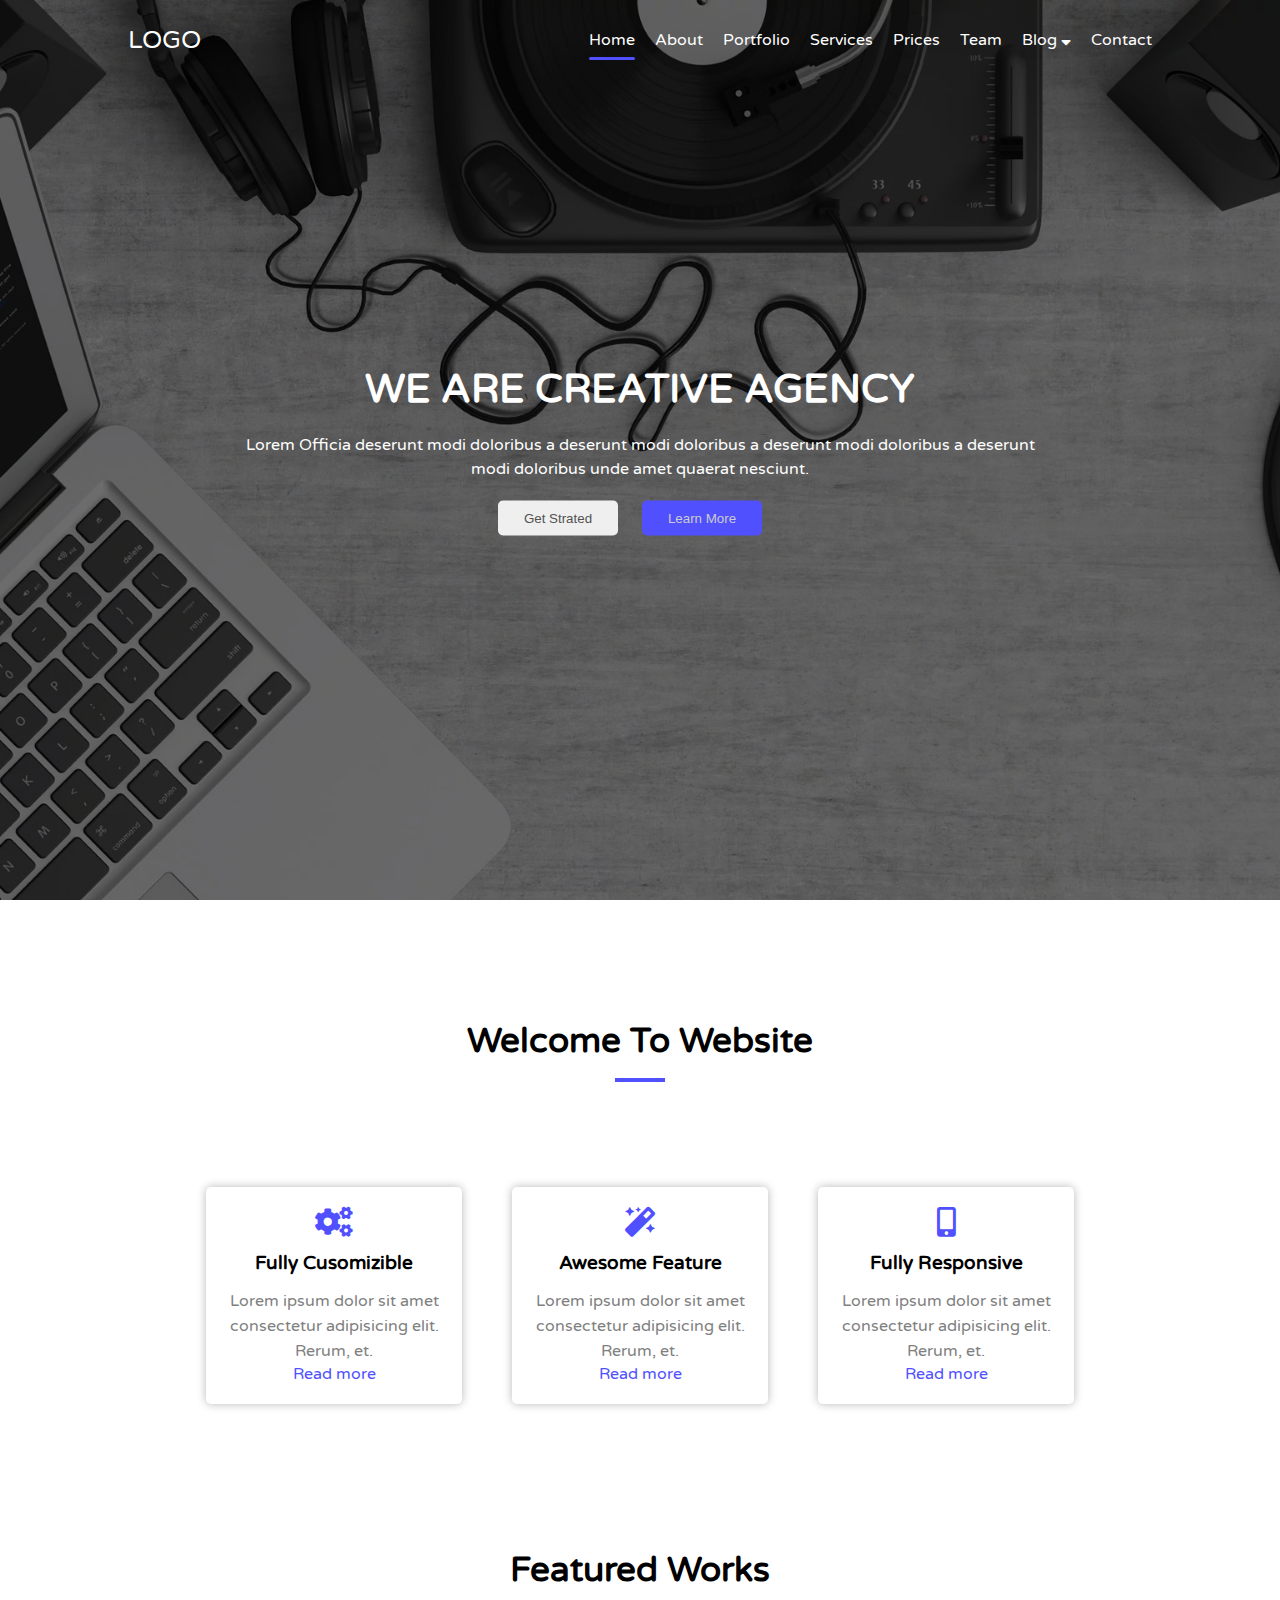
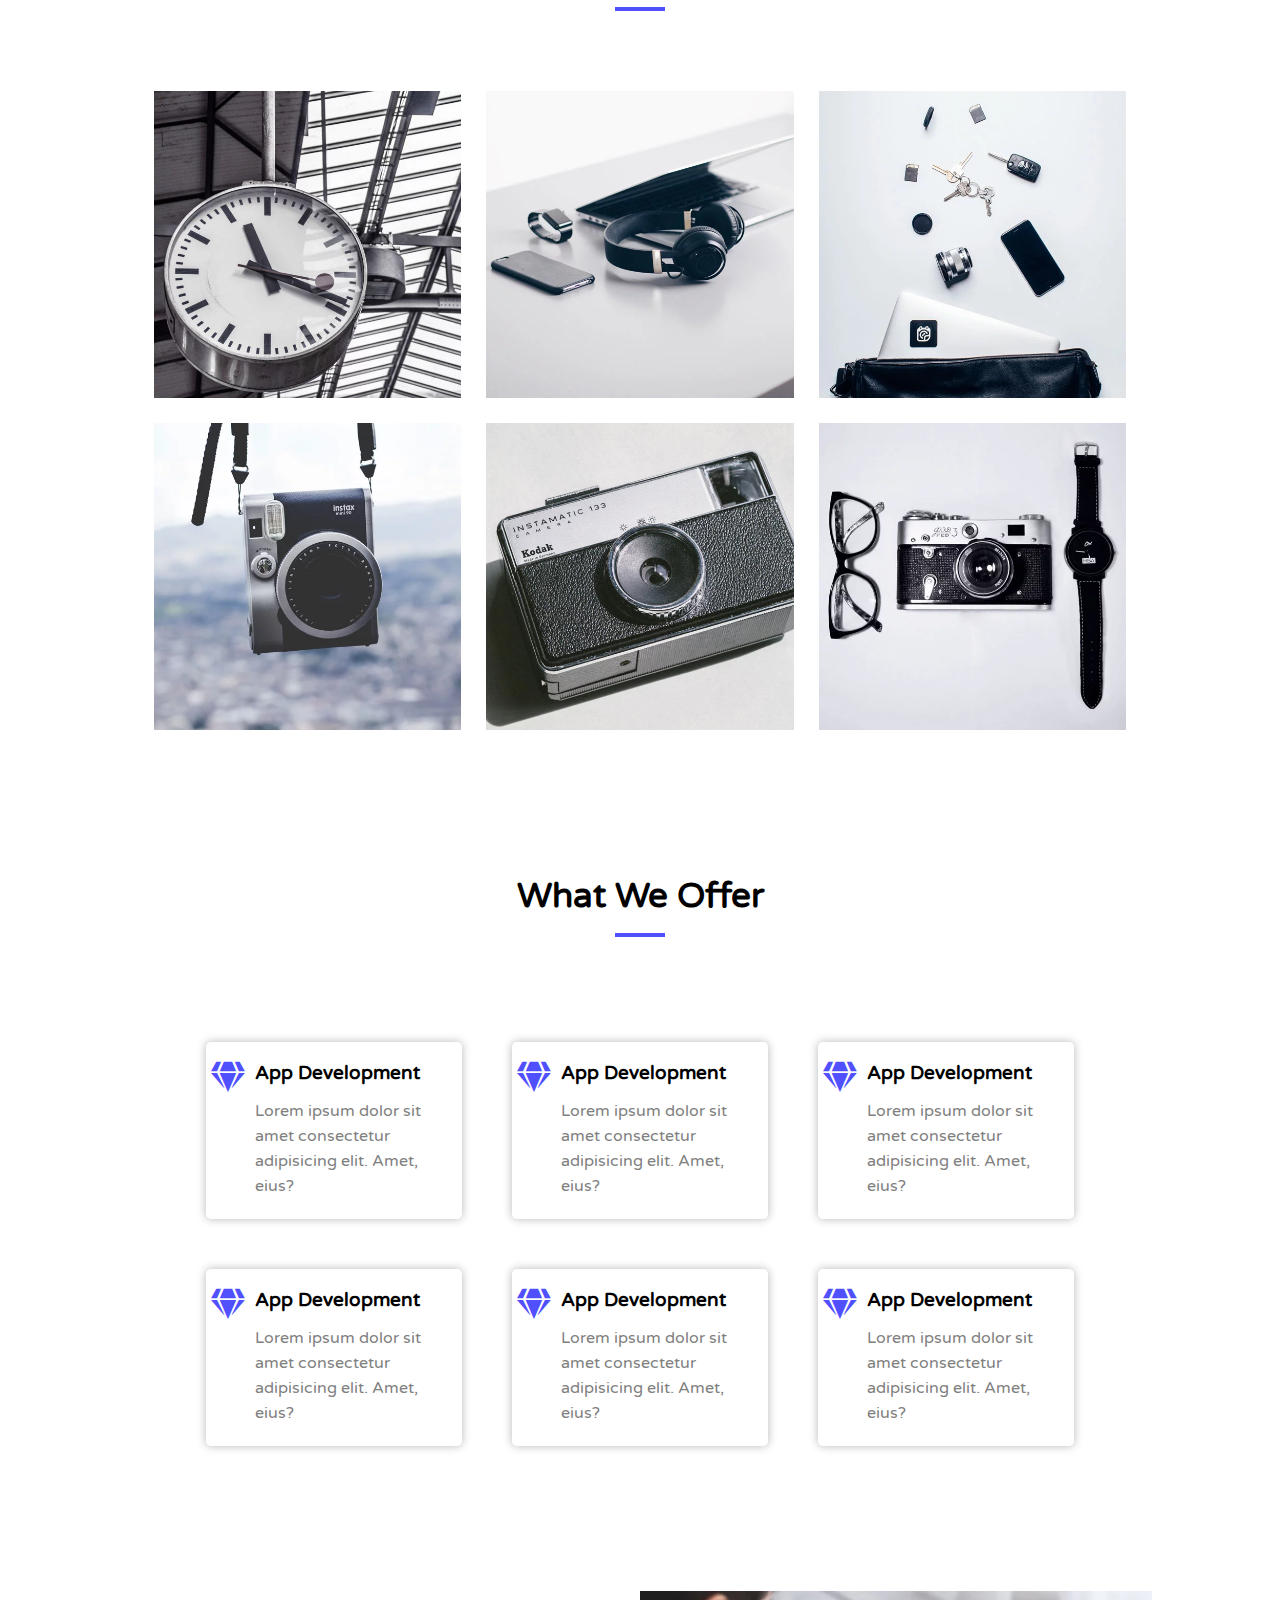
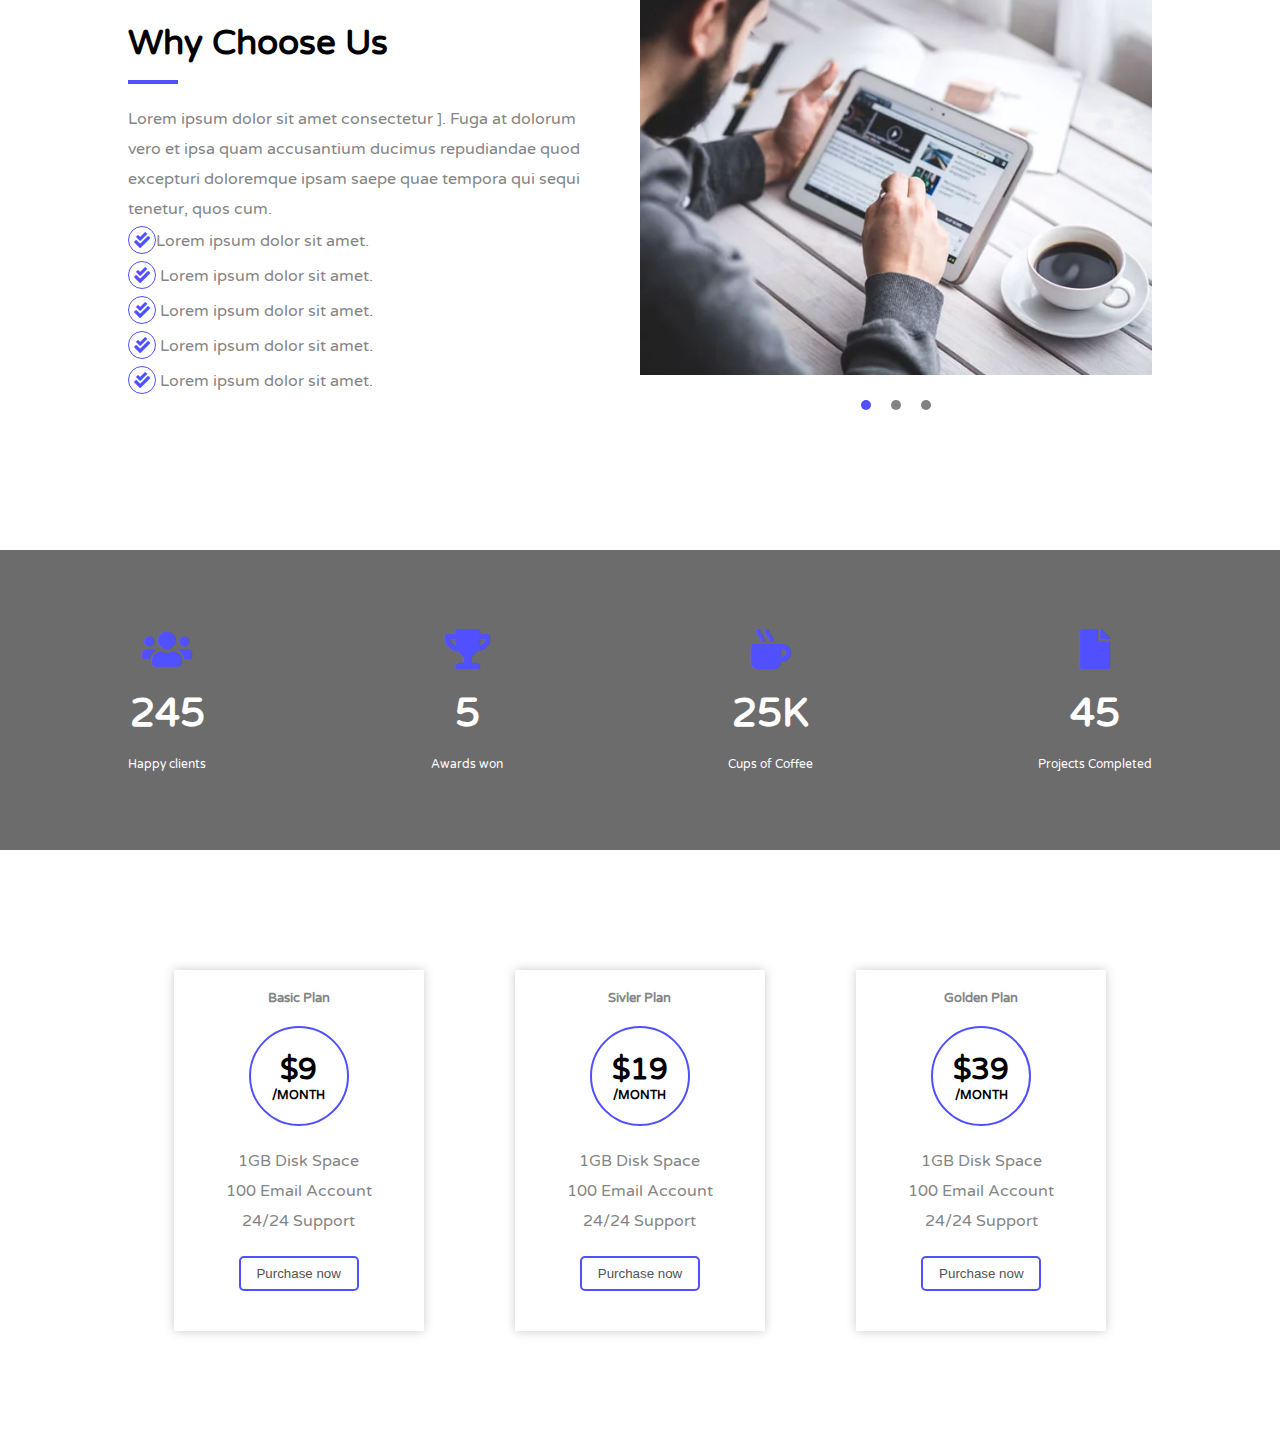
<file: index.html>
<!DOCTYPE html>
<html lang="en">

<head>
    <meta charset="UTF-8">
    <meta http-equiv="X-UA-Compatible" content="IE=edge">
    <meta name="viewport" content="width=device-width, initial-scale=1.0">
    <!-- Fonts -->
    <link rel="preconnect" href="https://fonts.googleapis.com">
    <link rel="preconnect" href="https://fonts.gstatic.com" crossorigin>
    <link href="https://fonts.googleapis.com/css2?family=Varela+Round&display=swap" rel="stylesheet">
    <!-- CSS files -->
    <link rel="stylesheet" href="css/all.min.css">
    <link rel="stylesheet" href="css/style.css">
    <title>Document</title>
</head>

<body>
    <!-- start landing -->
    <section class="landing overlay">
        <div class="container">
            <nav>
                <a href="#" class="logo">LOGO</a>
                <ul>
                    <li><a href="index.html" class="active">Home</a></li>
                    <li> <a href="#">About</a></li>
                    <li> <a href="#">Portfolio</a></li>
                    <li> <a href="#">Services</a></li>
                    <li> <a href="#">Prices</a></li>
                    <li> <a href="#">Team</a></li>
                    <li class="dropdown">
                        <a href="blog.html">Blog <i class="fas fa-sort-down"></i></a>
                        <ul class="dropdown-menu">
                            <li><a href="#">Blog Post</a></li>
                        </ul>
                    </li>
                    <li> <a href="#">Contact</a></li>
                </ul>
            </nav>
            <div class="text">
                <h1 class="title">WE ARE CREATIVE AGENCY</h1>
                <P>Lorem Officia deserunt modi doloribus a deserunt modi doloribus a deserunt modi doloribus a deserunt
                    modi doloribus unde amet quaerat nesciunt.</P>
                <BUtton>Get Strated</BUtton>
                <BUtton class="colored">Learn More</BUtton>
            </div>
        </div>

    </section> <!-- /end landing -->
    <!-- start about -->
    <section class="about">
        <div class="container">
            <h2 class="section-title">welcome to website</h2>
            <div class="list">
                <div class="item hover-effect curtains-left-right-effect">
                    <i class="fas fa-cogs"></i>
                    <h3>fully cusomizible</h3>
                    <p>Lorem ipsum dolor sit amet consectetur adipisicing elit. Rerum, et.</p>
                    <a href="#">Read more</a>
                </div>
                <div class="item hover-effect curtains-left-right-effect">
                    <i class="fas fa-magic"></i>
                    <h3>awesome feature</h3>
                    <p>Lorem ipsum dolor sit amet consectetur adipisicing elit. Rerum, et.</p>
                    <a href="#">Read more</a>
                </div>
                <div class="item hover-effect curtains-left-right-effect">
                    <i class="fas fa-mobile-alt"></i>
                    <h3>fully responsive</h3>
                    <p>Lorem ipsum dolor sit amet consectetur adipisicing elit. Rerum, et.</p>
                    <a href="#">Read more</a>
                </div>
            </div>
        </div>
    </section> <!-- /end about -->
    <!-- start   featured-works -->
    <section class="featured-works">
        <div class="container">
            <h2 class="section-title">featured works</h2>
            <div class="works-list">
                <div class="work">
                    <img src="images/work/work1.webp" alt="">
                    <div class="layout">
                        <h4>Catagory</h4>
                        <p>Lorem ipsum dolor sit.</p>
                        <div class="buttons">
                            <button class="colored"><i class="fas fa-search"></i></button>
                            <button class="colored"><i class="far fa-folder-open"></i></button>
                        </div>
                    </div>
                </div>
                <div class="work">
                    <img src="images/work/work2.webp" alt="">
                    <div class="layout">
                        <h4>Catagory</h4>
                        <p>Lorem ipsum dolor sit.</p>
                        <div class="buttons">
                            <button class="colored"><i class="fas fa-search"></i></button>
                            <button class="colored"><i class="far fa-folder-open"></i></button>
                        </div>
                    </div>
                </div>
                <div class="work">
                    <img src="images/work/work3.webp" alt="">
                    <div class="layout">
                        <h4>Catagory</h4>
                        <p>Lorem ipsum dolor sit.</p>
                        <div class="buttons">
                            <button class="colored"><i class="fas fa-search"></i></button>
                            <button class="colored"><i class="far fa-folder-open"></i></button>
                        </div>
                    </div>
                </div>
                <div class="work">
                    <img src="images/work/work4.webp" alt="">
                    <div class="layout">
                        <h4>Catagory</h4>
                        <p>Lorem ipsum dolor sit.</p>
                        <div class="buttons">
                            <button class="colored"><i class="fas fa-search"></i></button>
                            <button class="colored"><i class="far fa-folder-open"></i></button>
                        </div>
                    </div>
                </div>
                <div class="work">
                    <img src="images/work/work5.webp" alt="">
                    <div class="layout">
                        <h4>Catagory</h4>
                        <p>Lorem ipsum dolor sit.</p>
                        <div class="buttons">
                            <button class="colored"><i class="fas fa-search"></i></button>
                            <button class="colored"><i class="far fa-folder-open"></i></button>
                        </div>
                    </div>
                </div>
                <div class="work">
                    <img src="images/work/work6.webp" alt="">
                    <div class="layout">
                        <h4>Catagory</h4>
                        <p>Lorem ipsum dolor sit.</p>
                        <div class="buttons">
                            <button class="colored"><i class="fas fa-search"></i></button>
                            <button class="colored"><i class="far fa-folder-open"></i></button>
                        </div>
                    </div>
                </div>
            </div>
        </div>
    </section>
    <!--/  end featured-works -->
    <!-- start services -->
    <section class="offers">
        <div class="container">
            <h2 class="section-title">What we offer</h2>
            <div class="list">
                <div class="item hover-effect curtains-top-down-effect">
                    <i class="fas fa-gem"></i>
                    <div class="text">
                        <h3>App development</h3>
                        <p>Lorem ipsum dolor sit amet consectetur adipisicing elit. Amet, eius?</p>
                    </div>
                </div>
                <div class="item hover-effect curtains-top-down-effect">
                    <i class="fas fa-gem"></i>
                    <div class="text">
                        <h3>App development</h3>
                        <p>Lorem ipsum dolor sit amet consectetur adipisicing elit. Amet, eius?</p>
                    </div>
                </div>
                <div class="item hover-effect curtains-top-down-effect">
                    <i class="fas fa-gem"></i>
                    <div class="text">
                        <h3>App development</h3>
                        <p>Lorem ipsum dolor sit amet consectetur adipisicing elit. Amet, eius?</p>
                    </div>
                </div>
                <div class="item hover-effect curtains-top-down-effect">
                    <i class="fas fa-gem"></i>
                    <div class="text">
                        <h3>App development</h3>
                        <p>Lorem ipsum dolor sit amet consectetur adipisicing elit. Amet, eius?</p>
                    </div>
                </div>
                <div class="item hover-effect curtains-top-down-effect">
                    <i class="fas fa-gem"></i>
                    <div class="text">
                        <h3>App development</h3>
                        <p>Lorem ipsum dolor sit amet consectetur adipisicing elit. Amet, eius?</p>
                    </div>
                </div>
                <div class="item hover-effect curtains-top-down-effect">
                    <i class="fas fa-gem"></i>
                    <div class="text">
                        <h3>App development</h3>
                        <p>Lorem ipsum dolor sit amet consectetur adipisicing elit. Amet, eius?</p>
                    </div>
                </div>

            </div>
        </div>

    </section><!-- /end services -->
    <!-- start why-us -->
    <section class="why-us">
        <div class="container">
            <div class="text">
                <h3 class="section-title">Why choose us</h3>
                <p>Lorem ipsum dolor sit amet consectetur ]. Fuga at dolorum vero et ipsa quam accusantium ducimus
                    repudiandae quod excepturi doloremque ipsam saepe quae tempora qui sequi tenetur, quos cum.</p>
                <ul>
                    <li><i class="fas fa-check-double"></i>Lorem ipsum dolor sit amet.</li>
                    <li><i class="fas fa-check-double"></i> Lorem ipsum dolor sit amet.</li>
                    <li><i class="fas fa-check-double"></i> Lorem ipsum dolor sit amet.</li>
                    <li><i class="fas fa-check-double"></i> Lorem ipsum dolor sit amet.</li>
                    <li><i class="fas fa-check-double"></i> Lorem ipsum dolor sit amet.</li>
                </ul>
            </div>
            <div class="image">
                <img src="images/about/about2.webp" alt="">
                <ul class="dots">
                    <li class="active"></li>
                    <li></li>
                    <li></li>
                </ul>
            </div>
        </div>
    </section>

    <!-- end wye-us -->
    <!-- start statstics -->
    <section class="stat overlay">
        <div class="container">
            <ul class="stat-list">
                <li class="item">
                    <i class="fas fa-users"></i>
                    <span class="number">245</span>
                    <span class="title">Happy clients</span>
                </li>
                <li class="item">
                    <i class="fas fa-trophy"></i>
                    <span class="number">5</span>
                    <span class="title">Awards won</span>
                </li>
                <li class="item">
                    <i class="fas fa-mug-hot"></i>
                    <span class="number">25K</span>
                    <span class="title">Cups of Coffee</span>
                </li>
                <li class="item">
                    <i class="fas fa-file"></i>
                    <span class="number">45</span>
                    <span class="title">Projects Completed</span>
                </li>
            </ul>
        </div>
    </section>
    <!-- end statstics -->
    <!-- start pricing -->
    <section class="pricing">
        <div class="container">
            <div class="pricing-list">
                <div class="item hover-effect curtains-top-down-effect">
                    <h5 class="title"> basic plan</h5>
                    <div class="price">
                        <span>$9</span>
                        <span>/MONTH</span>
                    </div>
                    <P> 1GB Disk Space</P>
                    <p>100 Email Account</p>
                    <p>24/24 Support</p>
                    <button>Purchase now</button>
                </div>
                <div class="item hover-effect curtains-top-down-effect">
                    <h5 class="title"> sivler plan</h5>
                    <div class="price">
                        <span>$19</span>
                        <span>/MONTH</span>
                    </div>
                    <P> 1GB Disk Space</P>
                    <p>100 Email Account</p>
                    <p>24/24 Support</p>
                    <button>Purchase now</button>
                </div>

                <div class="item hover-effect curtains-top-down-effect">
                    <h5 class="title"> golden plan</h5>
                    <div class="price">
                        <span>$39</span>
                        <span>/MONTH</span>
                    </div>
                    <P> 1GB Disk Space</P>
                    <p>100 Email Account</p>
                    <p>24/24 Support</p>
                    <button>Purchase now</button>
                </div>


            </div>
        </div>
    </section>
    <!-- end pricing -->




</body>

</html>
</file>
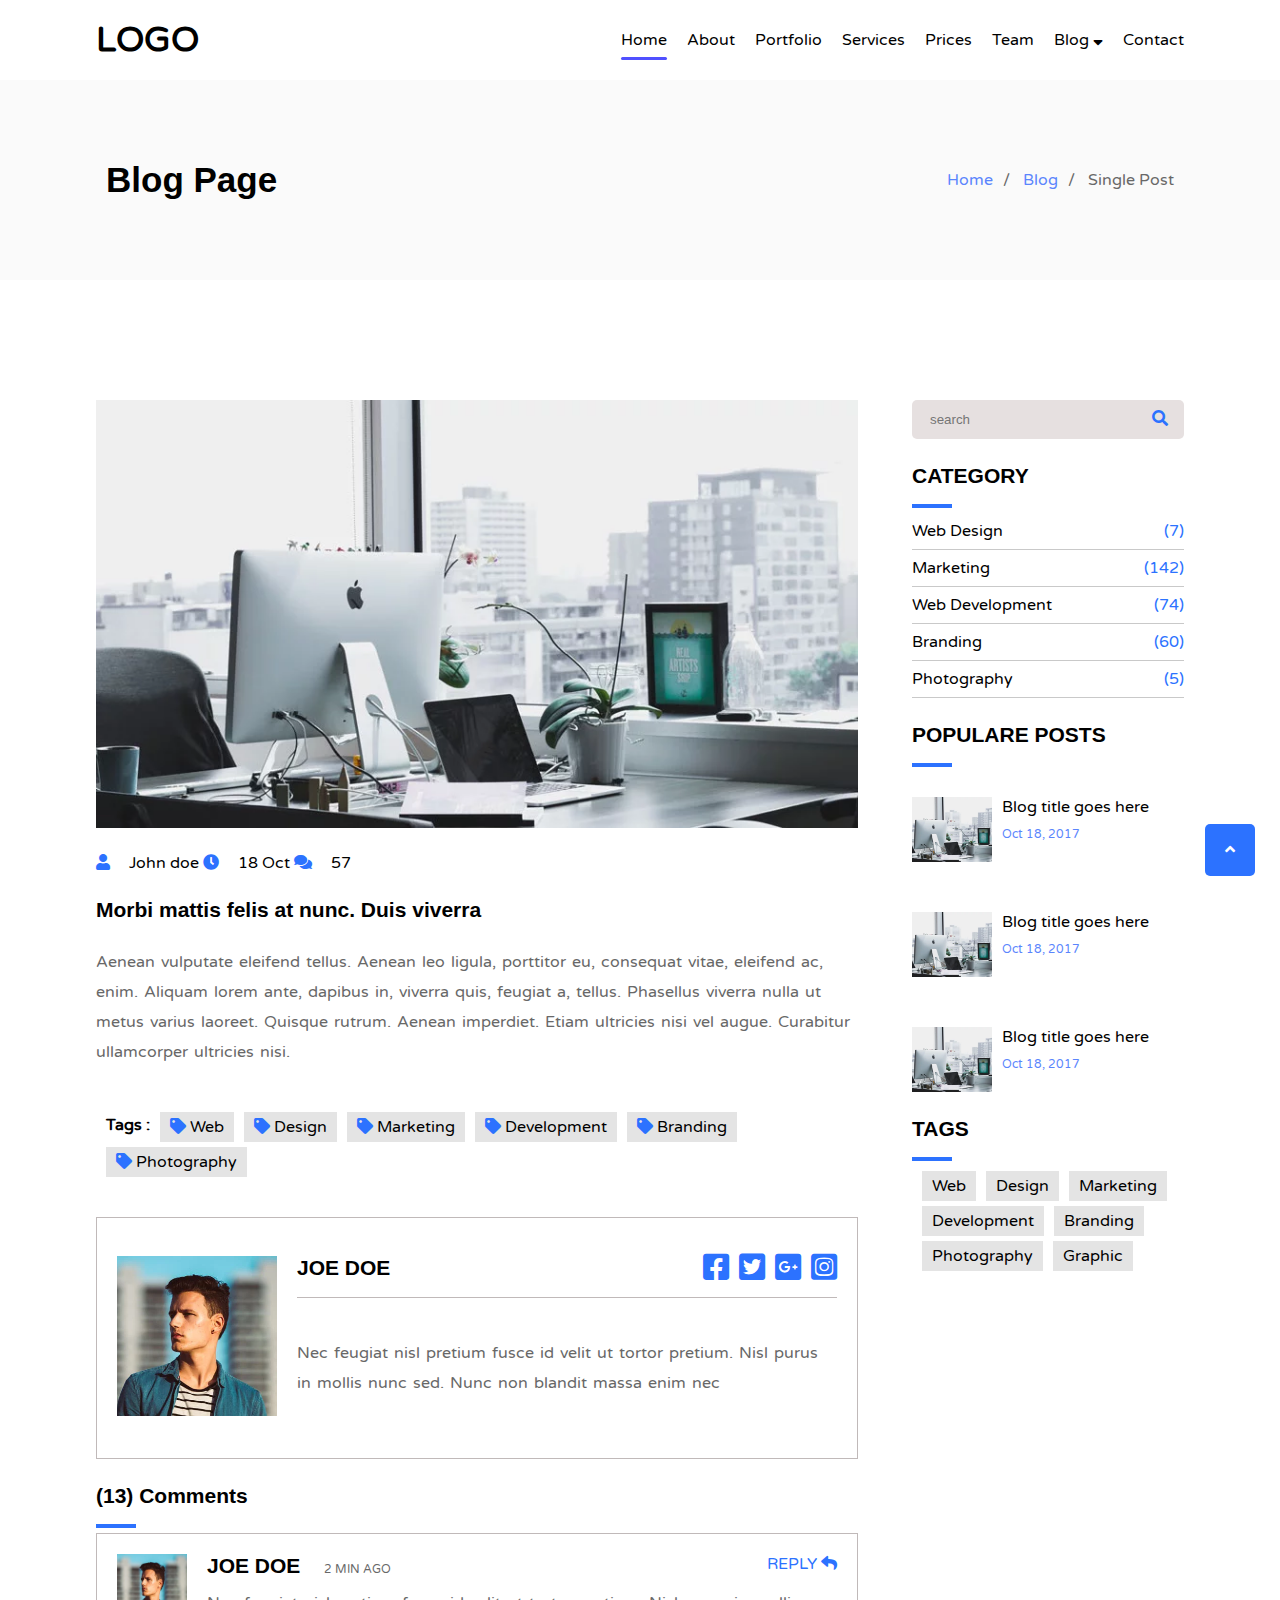
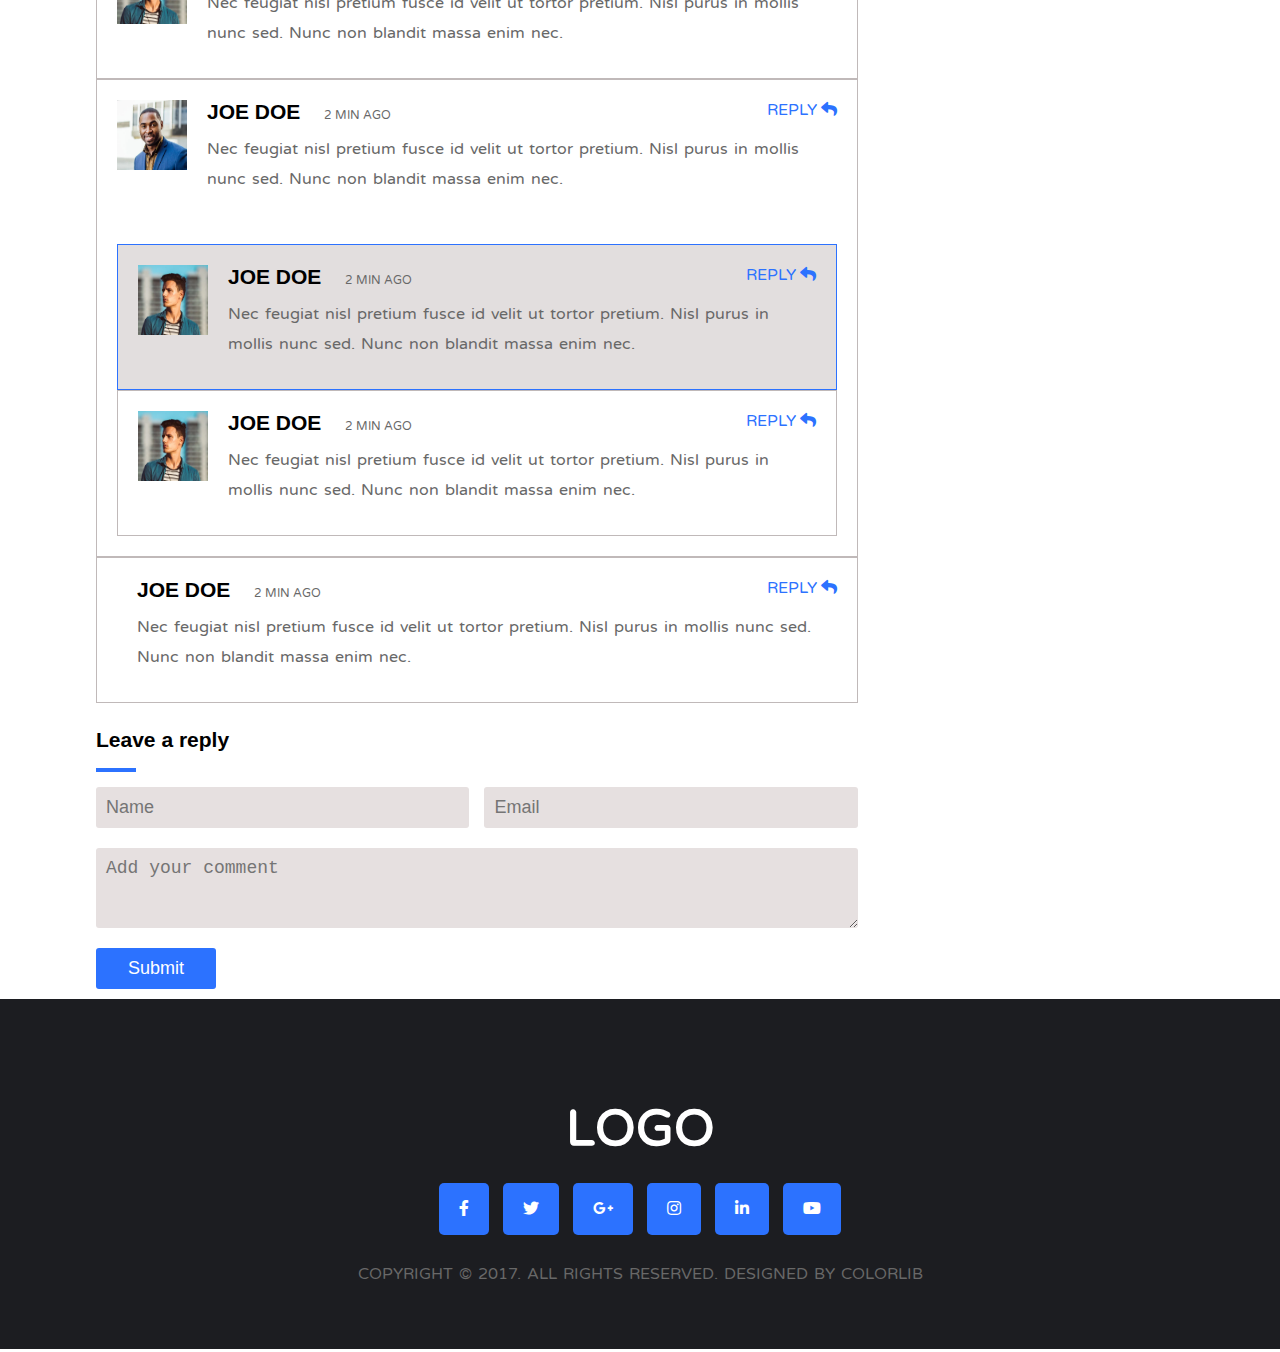
<file: blog.html>
<!DOCTYPE html>
<html lang="en">

    <head>
        <meta charset="UTF-8">
        <meta http-equiv="X-UA-Compatible" content="IE=edge">
        <meta name="viewport" content="width=device-width, initial-scale=1.0">
        <!-- Fonts -->
        <link rel="preconnect" href="https://fonts.googleapis.com">
        <link rel="preconnect" href="https://fonts.gstatic.com" crossorigin>
        <link href="https://fonts.googleapis.com/css2?family=Varela+Round&display=swap" rel="stylesheet">
       <!-- bootstrab -->
       
        <!-- CSS files -->
        <link rel="stylesheet" href="css/all.min.css">
        <link rel="stylesheet" href="css/style.css">
        <link rel="stylesheet" href="css/blog.css">
        <title>Document</title>
    </head>
    
<body>
    <div class="container">
        <nav class="blog-nav ">
            <a href="index.html" class="logo">LOGO</a>
            <ul>
                <li><a href="index.html" class="active">Home</a></li>
                <li> <a href="#">About</a></li>
                <li> <a href="#">Portfolio</a></li>
                <li> <a href="#">Services</a></li>
                <li> <a href="#">Prices</a></li>
                <li> <a href="#">Team</a></li>
                <li class="dropdown">
                    <a href="#">Blog <i class="fas fa-sort-down"></i></a>
                    <ul class="dropdown-menu">
                        <li><a href="#">Blog Post</a></li>
                    </ul>
                </li>
                <li> <a href="#">Contact</a></li>
            </ul>
          </nav>  
          
         
        </nav>
    </div>
    <section class="page-title" id="top" >
   <div class="container">
       <h1>Blog Page</h1>
       <ul>
           <li><a href="#">Home</a></li>
           <li><a href="#">Blog</a></li>
           <li class="active"><a href="#">Single Post</a></li>
       </ul>
   </div>
    </section>
    <div class="page">
      <div class="container">
        <div class="left">
            <div class="blog-image">
                <img src="images/blog/blog1.webp" alt="">
            </div>
            <div class="content">
                <div class="details">
                    <i class="fas fa-user"></i>
                    <span>John doe</span>
                    <i class="fas fa-clock"></i>
                    <span>18 Oct</span>
                    <i class="fas fa-comments"></i>
                    <span>57</span>
                </div>
                <h3 class="sub-title1">Morbi mattis felis at nunc. Duis viverra</h3>
                <p>
                    Aenean vulputate eleifend tellus. Aenean leo ligula, porttitor eu, consequat vitae, eleifend ac, enim. Aliquam lorem ante, dapibus in, viverra quis, feugiat a, tellus. Phasellus viverra nulla ut metus varius laoreet. Quisque rutrum. Aenean imperdiet. Etiam ultricies nisi vel augue. Curabitur ullamcorper ultricies nisi.
                </p>
                <div class="tags">
                    <h5>Tags : </h5>
                    <a href="#"><i class="fas fa-tag"></i> Web</a>
                    <a href="#"><i class="fas fa-tag"></i> Design</a>
                    <a href="#"><i class="fas fa-tag"></i> Marketing</a>
                    <a href="#"><i class="fas fa-tag"></i> Development</a>
                    <a href="#"><i class="fas fa-tag"></i> Branding</a>
                    <a href="#"><i class="fas fa-tag"></i> Photography</a>
                </div>
            </div>
            <div class="blog-post">
                <div class="image">
                    <img src="images/team/team1.webp" alt="">
                </div>
                <div class="text">
                    <div class="header">
                     <h3 class="sub-title1">JOE DOE</h3>
                     <ul class="bloger-social">
                         <li><a href="#"><i class="fab fa-facebook-square"></i></a></li>
                         <li><a href="#"><i class="fab fa-twitter-square"></i></a></li>
                         <li><a href="#"><i class="fab fa-google-plus-square"></i></a></li>
                         <li><a href="#"><i class="fab fa-instagram-square"></i></a></li>
                        </ul>
                    </div>
                    <p class="post-text">
                        Nec feugiat nisl pretium fusce id velit ut tortor pretium. Nisl purus in mollis nunc sed. Nunc non blandit massa enim nec
                    </p>
                </div>
            </div>
            <div class="comments">
                <h3 class="sub-title1  under-line">(13) Comments</h3>
              <div class="comment ">
                  <img src="images/team/team1.webp" alt="">
                  <div class="text">
                     <div class="header">
                       <div>
                        <h3 class="sub-title1">JOE DOE</h3> 
                        <span> 2 MIN AGO</span>
                       </div>
                        <a href="#">REPLY <i class="fas fa-reply"></i></a>
                     </div>
                      <P>Nec feugiat nisl pretium fusce id velit ut tortor pretium. Nisl purus in mollis nunc sed. Nunc non blandit massa enim nec.</P>
                  </div>
                </div>
              <div class=" comment-with-replays">
              <div class="comment noborder">
                <img src="images/team/team2.webp" alt="">
                <div class="text">
                   <div class="header">
                     <div>
                      <h3 class="sub-title1">JOE DOE</h3> 
                      <span pan> 2 MIN AGO</span>
                     </div>
                      <a href="#">REPLY <i class="fas fa-reply"></i></a>
                   </div>
                    <P>Nec feugiat nisl pretium fusce id velit ut tortor pretium. Nisl purus in mollis nunc sed. Nunc non blandit massa enim nec.</P>
                </div>
               </div>
               <div class="replays">
                   <div class="comment">
                    <img src="images/team/team1.webp" alt="">
                    <div class="text">
                       <div class="header">
                         <div>
                          <h3 class="sub-title1">JOE DOE</h3> 
                          <span pan> 2 MIN AGO</span>
                         </div>
                          <a href="#">REPLY <i class="fas fa-reply"></i></a>
                       </div>
                        <P>Nec feugiat nisl pretium fusce id velit ut tortor pretium. Nisl purus in mollis nunc sed. Nunc non blandit massa enim nec.</P>
                    </div>
                   </div>
                   <div class="comment">
                    <img src="images/team/team1.webp" alt="">
                    <div class="text">
                       <div class="header">
                         <div>
                          <h3 class="sub-title1">JOE DOE</h3> 
                          <span pan> 2 MIN AGO</span>
                         </div>
                          <a href="#">REPLY <i class="fas fa-reply"></i></a>
                       </div>
                        <P>Nec feugiat nisl pretium fusce id velit ut tortor pretium. Nisl purus in mollis nunc sed. Nunc non blandit massa enim nec.</P>
                    </div>
                   </div>
               </div>
                
              </div>
              <div class="comment nopic">
                <img src="images/team/team1.webp" alt="">
                <div class="text">
                   <div class="header">
                     <div>
                      <h3 class="sub-title1">JOE DOE</h3> 
                      <span pan> 2 MIN AGO</span>
                     </div>
                      <a href="#">REPLY <i class="fas fa-reply"></i></a>
                   </div>
                    <P>Nec feugiat nisl pretium fusce id velit ut tortor pretium. Nisl purus in mollis nunc sed. Nunc non blandit massa enim nec.</P>
                </div>
               </div>
            </div>
            <div class="write-replay">
                <h3 class="sub-title1  under-line">Leave a reply</h3>
                <form action="#">
                    <div>
                        <input type="text" placeholder="Name"> 
                         <input type="email" placeholder="Email">
                    </div>
                    <textarea name="" id="" cols="30" rows="3" placeholder="Add your comment"></textarea>
                    <input type="submit" name="" id="">
                </form>
            </div>
            
        </div>
        <div class="right">
           <div class="search">
            <input type="text" placeholder="search"> <i class="fas fa-search"></i>
           </div>
           <div class="catagories">
            <h3 class="sub-title1  under-line">CATEGORY</h3>
            <ul>
                <li><a href="#">Web Design <span>(7)</span> </a></li>
                <li><a href="#">Marketing <span>(142)</span> </a></li>
                <li><a href="#">Web Development <span>(74)</span> </a></li>
                <li><a href="#">Branding <span>(60)</span> </a></li>
                <li><a href="#">Photography <span>(5)</span> </a></li>
            </ul>
           </div>
           <div class="popular-posts">
                 <h3 class="sub-title1  under-line">POPULARE POSTS</h3>
           <div class="pop-post">
             <img src="images/blog/blog1.webp" alt="">
             <div class="text">
                 <a href="#">Blog title goes here</a>
                 <span>Oct 18, 2017</span>
             </div>
           </div>
           <div class="pop-post">
            <img src="images/blog/blog1.webp" alt="">
            <div class="text">
                <a href="#">Blog title goes here</a>
                <span>Oct 18, 2017</span>
            </div>
          </div>
          <div class="pop-post">
            <img src="images/blog/blog1.webp" alt="">
            <div class="text">
                <a href="#">Blog title goes here</a>
                <span>Oct 18, 2017</span>
            </div>
          </div>
          <div class="bottom-tags">
            <h3 class="sub-title1  under-line">TAGS</h3>
           <div class="tags">
            <a href="#"> Web</a>
            <a href="#"> Design</a>
            <a href="#"> Marketing</a>
            <a href="#"> Development</a>
            <a href="#"> Branding</a>
            <a href="#"> Photography</a>
            <a href="#"> Graphic</a>
           </div>
        </div>
        </div>
        </div>
    </div>
      </div>
      <footer>
        <div class="content">
            <h2 class="logo">
                LOGO
            </h2>
            <a href="#"><i class="fab fa-facebook-f"></i></a>
            <a href="#"><i class="fab fa-twitter"></i></a>
            <a href="#"><i class="fab fa-google-plus-g"></i></a>
            <a href="#"><i class="fab fa-instagram"></i></a>
            <a href="#"><i class="fab fa-linkedin-in"></i></a>
            <a href="#"> <i class="fab fa-youtube"></i></a>

          
          <p>COPYRIGHT © 2017. ALL RIGHTS RESERVED. DESIGNED BY COLORLIB</p>
         
        </div>
        <div class="fixed-button">
            <a href="#top"> <i class="fas fa-angle-up"></i></a>
         </div>
    </footer>

</body>
</html>
</file>
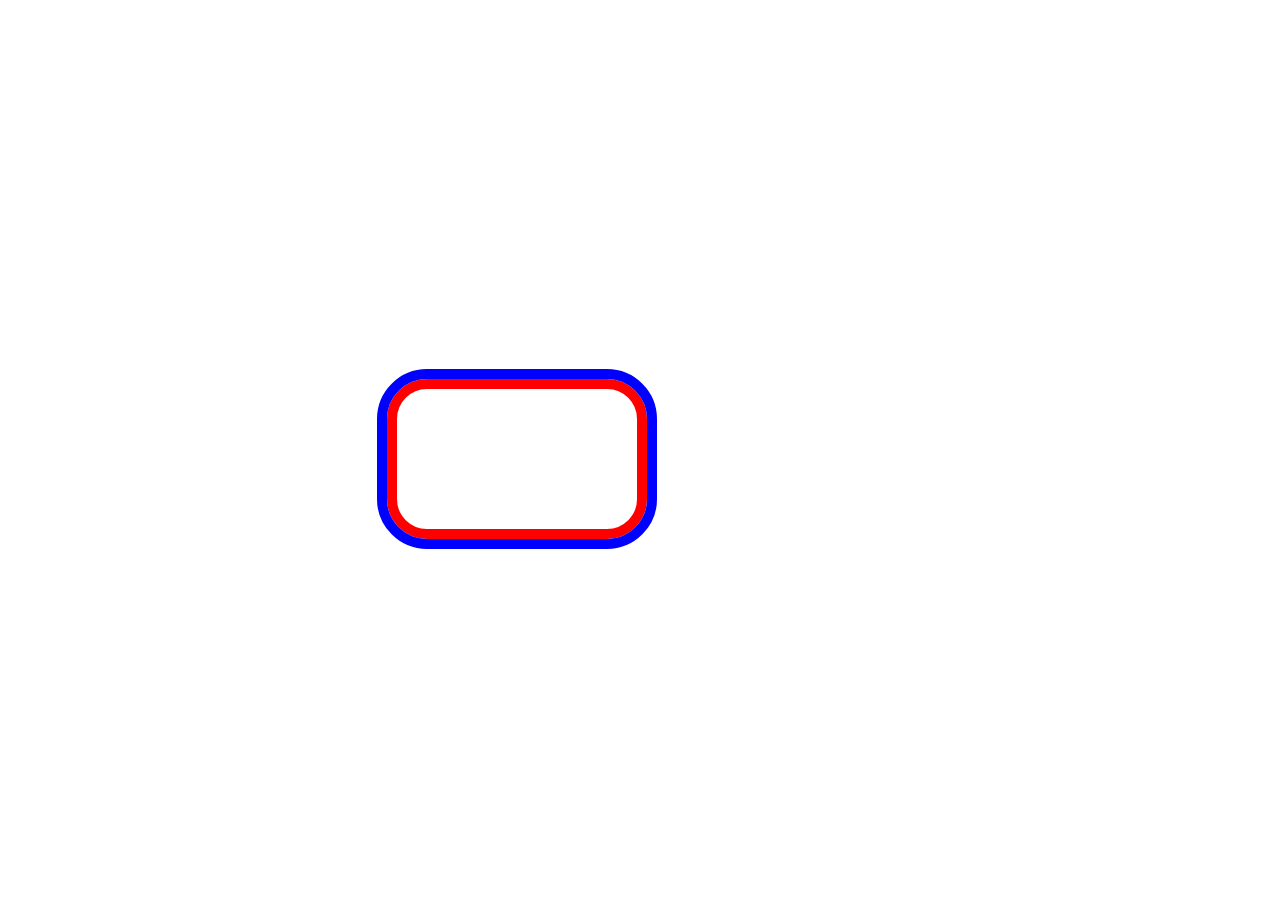
<file: test.html>
<!DOCTYPE html>
<html lang="en">
<head>
    <meta charset="UTF-8">
    <meta http-equiv="X-UA-Compatible" content="IE=edge">
    <meta name="viewport" content="width=device-width, initial-scale=1.0">
    <title>Document</title>
    <style>
        div{
            width: 200px;
            height: 100px;
            border: 10px solid red;
            outline:10px solid blue;
            border-radius: 40px;
            margin: 30%;
            padding: 20px;
            outline-radius:10px;
        }
    </style>
</head>
<body>
    <div>

    </div>
</body>
</html>
</file>
<file: css/style.css>
*{
    padding: 0;
    margin: 0;
    box-sizing: border-box;
}
:root{
--main-color: #5050ff;
--main-transition:.3s;
}
body{
    font-family: 'Varela Round', sans-serif;
   
}
ul{
    list-style: none;
    display: flex;
}
a{
    text-decoration: none;
    position: relative;
    transition: var(--main-transition);

}
.container{
    width:80% ;
  
    margin: auto;
    position: relative;
    z-index: 1;
}

button{
    width: 120px;
    height: 35px;
    border-radius: 5px;
    border: 0;
    margin-right: 20px;
    color: rgb(82, 82, 82);
    cursor: pointer;
    transition: var(--main-transition);
}
.colored{
    background-color:var(--main-color);
    color: #ccc;
    /* height: 100px; */
}
button:hover{
    opacity: .7;
    font-weight: bold;
}
section{
    margin-bottom: 120px;
}
.section-title{
    text-align: center;
    font-size: 35px;
    text-transform: capitalize;
    position: relative;
    margin-bottom: 100px;
}
.section-title::after{
    position: absolute;
    content: "";
    width: 50px;
    height: 4px;
    background-color: var(--main-color);
    left: 50%;
    transform: translateX(-50%);
    bottom: -20px;

}
.hover-effect{
    position: relative;
}
.hover-effect::before{
    position: absolute;
    content: "";
   
    background-color: #000;
    left: 0;
    top: 0;
    z-index:-1;
    border-radius: 5px;
    transition: var(--main-transition);
}

.curtains-left-right-effect::before{
    width: 0;
   height: 100%;
}
.curtains-left-right-effect:hover::before{
    width: 100%;
}
.curtains-top-down-effect::before{
    width: 100%;
    height: 0;
 }
 .curtains-top-down-effect:hover::before{
    height: 100%;
}
.landing{
    min-height: 100vh ;
    background-image: url("../images/background/background1.webp");
    background-position: center;
    background-size: cover;
    background-attachment: fixed;
    position: relative;
}
.overlay::before{
    position: absolute;
    content: "";
    left: 0;
    top:0;
    width: 100%;
    height: 100%;
    background-color: rgba(0, 0, 0, 0.575);
}
.landing .container{
      min-height: 100vh ;
    }
nav{
    display: flex;
    justify-content: space-between;
    align-items: center;
    /* height: 80px; */
   padding: 10px 0;
}
nav .logo{
    color: #fff;
    font-size: 25px;
  transition: var(--main-transition);
}
.blog-nav .logo{
    color: #000;
    font-weight: bold;
    font-size: 35px;
}
nav .logo:hover{
    color: var(--main-color);
}

nav >  ul  > li > a{
   
  color: #fff;
  margin-left: 20px;
  display: block;
  padding: 20px 0;

}
.blog-nav  ul  > li > a{
    color: #000;
}

nav > ul > li > a::after{
     
   position: absolute;
   content: "";
   bottom: 10px;
   left: 0;
   width: 0;
   height: 3px;
   background-color: var(--main-color);
   border-radius: 2px;
   transition: var(--main-transition);

    
}
nav ul a:hover::after{
    width: 100%;
}
.blog-nav ul a:hover{
    color: #5a85fd;
}
.dropdown{
    position: relative;
}
.dropdown:hover .dropdown-menu{
    opacity: 1;
    visibility: visible;
}
.dropdown-menu{
position: absolute;
left: 0;
bottom:-30px;
width: 100px;
background-color: rgba(0, 0, 0, 0.527);
border-radius: 5px;
text-align: left;
opacity: 0;
visibility: hidden;
transition:opacity var(--main-transition), visibility var(--main-transition);
}

.dropdown li a{
    display: block;
    font-size: 14px;
    padding: 10px;
    color: rgba(255, 255, 255, 0.479);
}
.dropdown li a:hover{
color: #fff;
}
.landing .text{
text-align: center;
color: #fff;
position:absolute;
left: 50%;
top: 50%;
transform: translate(-50%,-50%);
width: 100%;
}
nav .active::after{
    width: 100%;
}
.landing .text .title{
    font-size: 40px;
    margin-bottom: 20px;
}
.landing .text p{
    width: 80%;
    margin: auto;
    line-height: 1.5rem;
    margin-bottom: 20px;
  
  
}
/* end landing */

/* start about */
 .list{
    display: flex;
    
    flex-wrap: wrap;
    justify-content: center;
    /* margin: 100px 0; */
}
.list .item{
    /* margin: 20px; */
    box-shadow: 0 0 10px 0px rgb(184, 183, 183);
    margin: 25px;
    border-radius: 5px;
    padding: 20px ;
    position: relative;
    width: 25%;
    min-width: 200px;
    text-align: center;
}
.list .item:hover h3{
    color: #fff;
}
.list .item i{
    font-size: 30px;
    color: var(--main-color);
   margin-bottom: 15px;
}
.list .item h3{
    text-transform: capitalize;
    margin-bottom: 15px;
}
.list .item p{
    line-height: 25px;
    color: gray;
}
.list .item a{
    color: var(--main-color);
}
/* end about */

/* start  featured-works */
.works-list{
    display: flex;
    flex-wrap: wrap;
    justify-content: space-evenly;

}
.work{
    width: 30%;
    min-width: 200px;
    margin-bottom: 20px;
    position: relative;
}
.work img{
    width: 100%;
}
.work .layout{
    position: absolute;
    width: 110%;
    height: 110%;
    left: -5%;
    top: -5%;
    background-color: rgba(0, 0, 0, 0.5);
    display: flex;
    justify-content: center;
    align-items: center;
    flex-direction: column;
    line-height: 50px;
    color: #fff;
    visibility: hidden;
    opacity: 0;
    transition:opacity var(--main-transition), visibility var(--main-transition);
}
.work .layout h4{
    color: var(--main-color);
}
.work .layout button{
    width: 50px;
    transition: .5s;
    transform: translateY(10px);
}

.work:hover .layout{
    opacity: 1;
    visibility: visible;
}
.work .layout:hover button{
    transform: translateY(0);
}
/* end featured-works */

/* <!-- start offers --> */
.offers .item{
    display: flex;
    padding: 20px 5px;
    text-align: left;
}
.offers .item .text{
    margin-left: 10px;
}

/* <!-- /end offers --> */


/* <!-- start why-us --> */
.why-us .container{
    display: flex;
    justify-content: space-between;
    align-items: center;
}
.why-us .text{
    flex: 1;
}
.why-us .text .section-title{
    margin-bottom: 40px;
    text-align: left;
}
.why-us .text .section-title::after{
    left: 0;
    transform: unset;
}
.why-us .text p{
    line-height: 30px;
    padding-right: 50px;
    color: #858585;
}
.why-us .text ul{
    display: block;
}
.why-us .text li {
    line-height: 35px;
    color: #858585;
}
.why-us .text li i {
   border: 1px solid var(--main-color);
   padding: 5px;
   border-radius: 50%;
   color: var(--main-color);
   
}
.why-us .image{
    flex: 1;
}
.why-us .image img{
    width: 100%;
}
.why-us .image .dots{
    
 justify-content: center;
 

}
.why-us .dots li
{

    width: 10px;
    height: 10px;
    font-size: 40px;
    background-color: #828282;
    margin: 20px 10px;
    border-radius: 50%;
    cursor: pointer;
    transition: var(--main-transition);
}
.why-us .dots li.active,
.why-us .dots li:hover{
    background-color: var(--main-color);
}
/* <!-- end wye-us --> */
/* <!-- start statstics --> */
.stat{
    min-height:300px ;
    background-image: url("../images/background/background2.webp");
    background-size:cover;
    background-position:  center;
    position: relative;
    background-attachment: fixed;
   
}
.stat .container{
  
    margin: auto;
    
}
.stat-list{
    justify-content: space-between;
    align-items: center;
    min-height: 300px;
}
.stat-list .item{
    display: flex;
    flex-direction: column;
    align-items: center;
    color: #fff;

}
.stat-list .item i{
    color: var(--main-color);
    font-size: 40px;
    margin-bottom: 20px;
}
.stat-list .number{
    font-weight: bold;
    font-size: 40px;
    margin-bottom: 20px;
}
.stat-list .title{
font-size: 12px;
}
/* <!-- end statstics --> */

/* <!-- start pricing --> */
.pricing{}
.pricing .pricing-list{
    display: flex;
    justify-content:space-around;
}
.pricing-list .item{
    width: 250px;
    text-align: center;
    box-shadow: 0 0 10px 0 #ccc;
    padding: 20px;
}
.pricing-list .item .title{
    text-transform: capitalize;
    color: #858585;
    margin-bottom: 15px;
}
.pricing-list .item .price{
    width: 100px;
    height: 100px;
    border: 2px solid var(--main-color);
    border-radius: 50%;
    /* line-height: 100px; */
    margin:20px auto;
    display: flex;
    flex-direction: column;
    justify-content: center;
    font-weight: bold;
}
.price span:nth-of-type(1){
   
    font-size: 30px;
}
.price span:nth-of-type(2){
    font-size: 12px;
}
.pricing-list .item p{
color: #858585;
line-height: 30px;
}
.pricing button{
    border: 2px solid var(--main-color);
      background-color: transparent;
      margin: 20px auto;
}
.pricing .item:hover .price{
    color: #fff;
}
/*<!-- end pricing -->  */
</file>
<file: css/blog.css>
*{
    box-sizing: border-box;
    padding: 0;
    margin: 0;
}
:root{
 --font1: 'Montserrat', sans-serif;
 --font2: 'Varela Round', sans-serif;
 --blue:#2c72ff;
}
html{
    scroll-behavior: smooth;
}
body{
    font-family: var(--font2);
}
.container{
    width: 85%;
   
}
.sub-title1{
    font-size: 21px;
    font-family: var(--font1);
    margin: 25px 0;
    position: relative;
    
}
.under-line::after {
position: absolute;
content: "";
left: 0;
bottom:-20px;
height: 4px;
width: 40px;
background-color: var(--blue);

}
.bg-light{
    background-color: #fff!important;
}
.page-title{
    height: 200px;
    background-color: #FAFAFA;

    
   
}

.page-title .container{
    display: flex;
    justify-content: space-between;
    align-items: center;
    padding: 0 10px;
    height: 100%;
}
.page-title h1{
    font-family: var(--font1);
    font-size: 35px;
}
.page-title li{
    margin-left: 30px;
    position: relative;
}
.page-title li::before{
    position: absolute;
    left: -20px;
    content: "/";
    color: #686868;
}
.page-title li:first-child::before{
    display: none;
}
.page-title a{
    color: #5a85fd;
}
.page-title li.active a{
    color: #686868;
}
/*start  page */
.page .container{
    display: flex;
    justify-content: space-between;

}
.left{
    width: 70%;
}
.left .blog-image{
    width: 100%;
}
.left .blog-image img{
    width: 100%;
    object-fit: contain;
} 
.left .content .details{
    margin: 20px 0;
}
.left .details span{
 padding-left: 15px;
}
.left .details .fas{
color: var(--blue);
}

 p{
    color: #686868;
    line-height: 30px;
    word-spacing: 2px;
    margin-bottom: 40px;
}
.tags{
    display: flex;
    flex-wrap: wrap;
    align-items: center;
    margin-bottom: 40px;
}
 .tags h5{
    font-size: 16px;
    font-weight: bold;
    margin-left: 10px;
}
 .tags a{
    background-color: #e4e4e4;
    margin-left: 10px;
    padding: 5px 10px ;
    color: #000;
    margin-top: 5px;
}
 .tags i{
    color: var(--blue);
}
/* post */
.left .blog-post{
    border: 1px solid #c0b9b9;
    display: flex;
    align-items: center;
    padding: 20px;
}
.left .blog-post img{
    width: 160px;
    height: 160px;
    object-fit: cover;
}
.left .blog-post .text{
 margin-left: 20px;
}

.left .blog-post .header{
    display: flex;
    flex-wrap: wrap;
    justify-content: space-between;
    align-items: center;
    border-bottom: 1px solid #c0b9b9;
    height: 60px;

}
.left .blog-post .header .sub-title1{
    margin: 0;
}
.left .blog-post .bloger-social li{
 margin-left:10px;
}
.left .blog-post .bloger-social i{
    font-size: 30px;
    color: var(--blue);
}
.left .blog-post .post-text{
    margin-top: 40px;
}
/* comments */
.left .comments .comment{

    border: 1px solid #c0b9b9;
    padding: 20px;
    display: flex;
    /* align-items: center; */
}
.left .comment img {
    width: 70px;
    height: 70px;
}
.left .comment .text{
    margin-left: 20px;
}
.left .comment .text p{
    margin:10px 0;
}
.left .comment .header .sub-title1{
    display: inline-block;
    margin:  0;
}
.left .comment .header span{
    font-size: 12px;
    color: #686868;
    padding-left: 20px;
}
.left .comment  .header{
    display: flex;
    justify-content: space-between;
}
.left .comment .header a{
    color: var(--blue);
}
/* comment with reply */
.comment-with-replays {
    border: 1px solid #c0b9b9;
}
.comment-with-replays .noborder{
    border: none !important;


}
.comment-with-replays .replays{
    margin: 20px;
}
.comment-with-replays .replays .comment:first-child{
    border: 1px solid var(--blue);
    background-color: #e2dede;
}
/* comment with no pic */
.left .nopic img{

    display: none ;

}
/* write reply */
.left .write-replay  form div{
    display: flex;
    justify-content: space-between;
    width: 100%;
}
.left .write-replay input{
    width: 49%;}

.left .write-replay form textarea{
display: block;
width: 100%;
}
.left .write-replay form input,
.left .write-replay form textarea{
    border: none;
    background-color: #e6e0e0;
    margin: 10px 0;
    padding: 10px;
    font-size: 18px;
    border-radius: 3px;

}
.left .write-replay form input[type = submit]{
    width: 120px;
    background-color: var(--blue);
    color: #fff;
}
/* end page */
/* start right side */
.right{
width: 25%;}
/* start search */
.right .search{
    background-color:#e6e0e0 ;
    width:100%;

    padding-right: 10px;
    border-radius: 5px;
}
.right input{
    display: inline-block;
    background-color: transparent;
    width: 90%;
    padding: 12px 18px;
    border: none;


}
.right input:focus{
    border: none;
    outline: none;
}
.right .search i{
    color: #2c72ff;
}
/*  end search */
/* start catagories */
.right .catagories{}
.right .catagories ul{
    display: block;
}
.right .catagories li{
    padding: 8px 0;
    border-bottom: 1px solid #c9c9c9;
}
.right .catagories a{
    display:flex;
    justify-content: space-between;
    color: #000;
    transition: .3s;
}
.right .catagories span{
    color: #2c72ff;
}
.right .catagories a:hover{
    color: #5a85fd;
}
.right .pop-post{
    display: flex;
    margin-top: 50px;
}
.right .pop-post img{
    width: 80px;
    height: 65px;
    object-fit: cover;
   margin-right: 10px;

}
.right .pop-post:hover img
{
    opacity: .7;
}
.right .pop-post a{
    display: block;
  color: #000;
  transition: .3s;
}
.right .pop-post a:hover{
    color: #5a85fd;
}
.right .pop-post span{
    display: block;
    font-size: 12px;
    padding-top:10px ;
    color: #5a85fd;
}
/* end catagories */
/* display: flex;
flex-direction: column;
flex-wrap: wrap; */
/* overflow: scroll;
} */

/* end left side */
/* footer */
footer{
    height: 350px;
    background-color: #1C1D21;
    color: #fff;
    display: flex;
    align-items: center;
    justify-content: center;
 position: relative;
   
}
footer .content{
    text-align: center;
}
footer .content h2{
    font-size: 50px;
    margin-bottom: 40px;
}
footer  a{
    font-size:16px;
    padding:16px 20px;
    background-color: #2c72ff;
  border-radius: 5px;
  color: #fff;
  margin: 0 5px;
   
}
footer .content p{
    margin-top: 40px;
    margin-bottom: -40px;
}

footer .fixed-button{
    position: fixed;
    bottom:40px;
    right:20px;
    z-index: 5;
}
@media screen and (max-width:767px){
    .page-title .container{
        flex-direction: column;
        justify-content: center;
    }
    .page-title ul{
        margin-top: 20px;
    }
    .page .container{
        
        width: 90%;
    }
    nav ul{
        display: none;
    }
}

@media screen and (min-width:767px)  and (max-width:992px){
    .page .container{
       
        width:750px;
    }
    
}

@media screen and (max-width:992px){
    .page .container{
        display: block;
        /* width: 70%; */
    }
    
    .left{
        width:100%;
    }
    .right{
        width: 100%;
    }
    .right .search{
        margin-top: 50px;
    }
}
</file>
